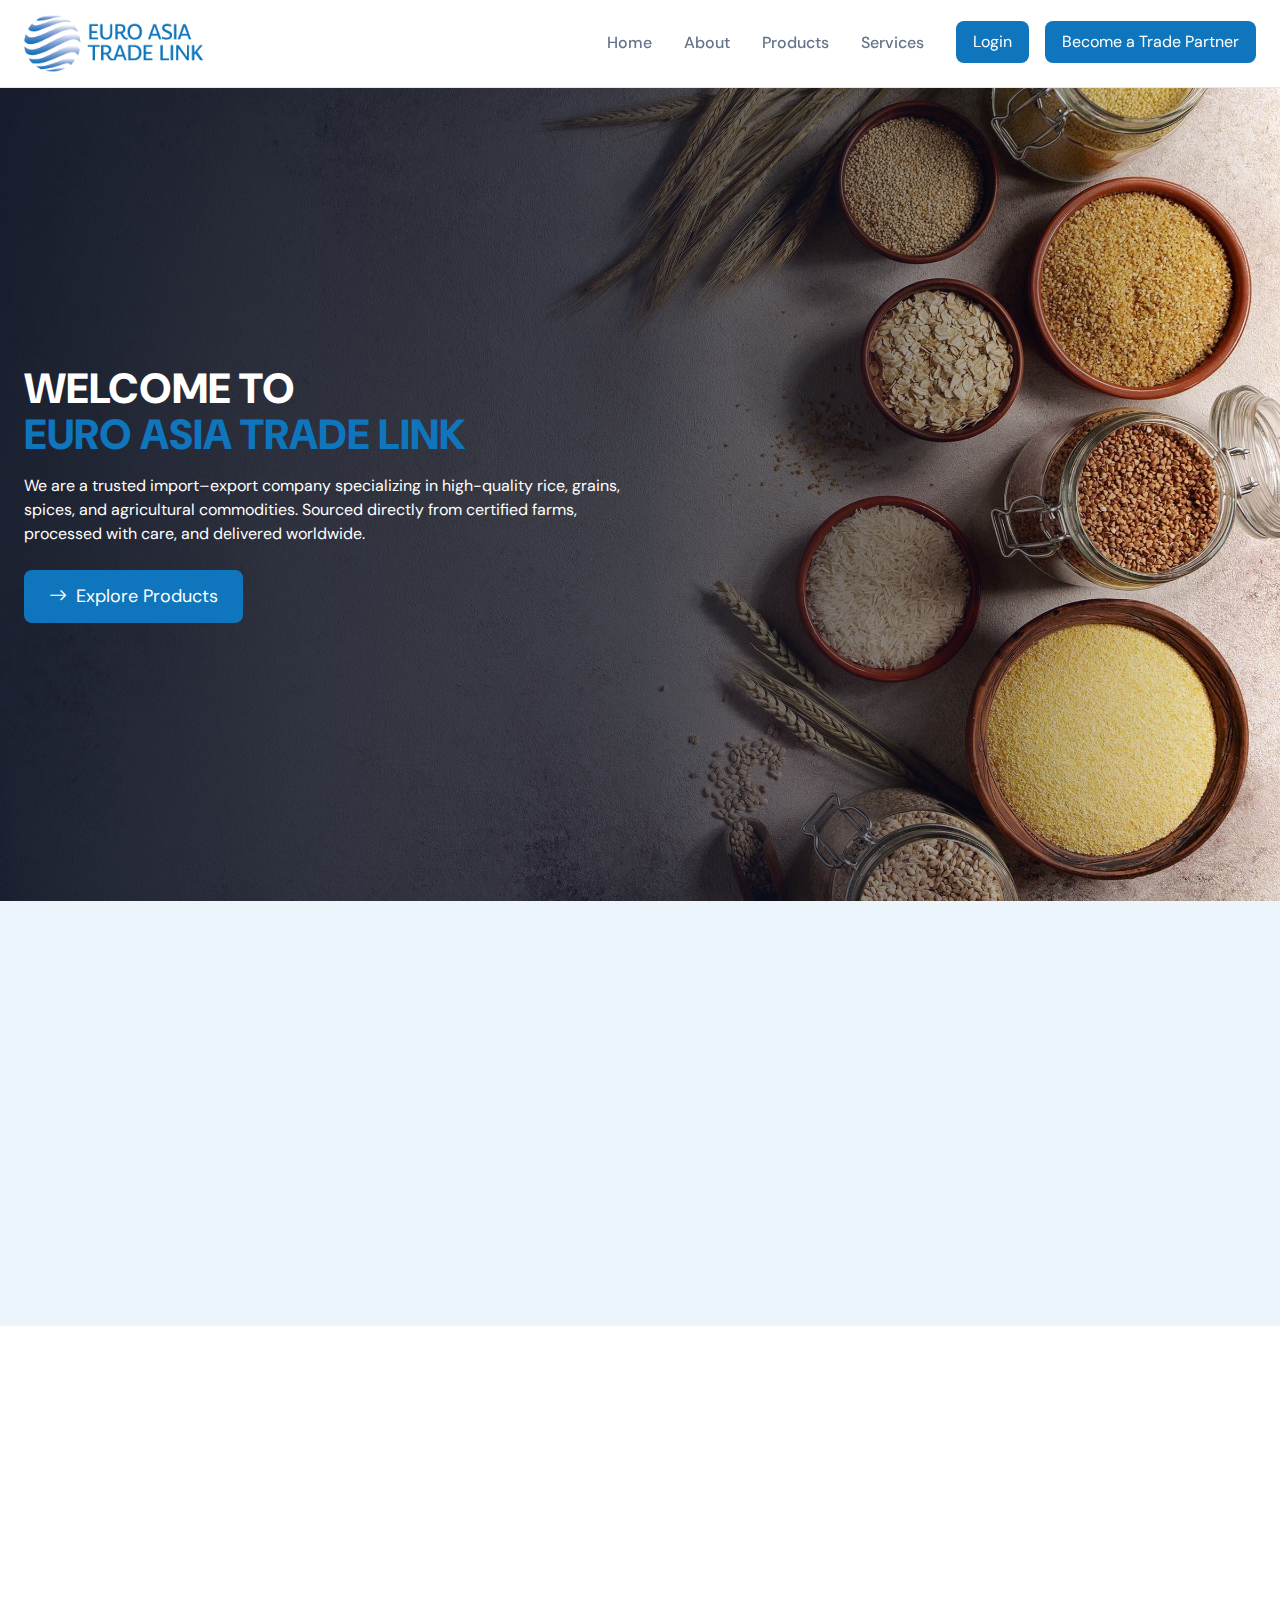
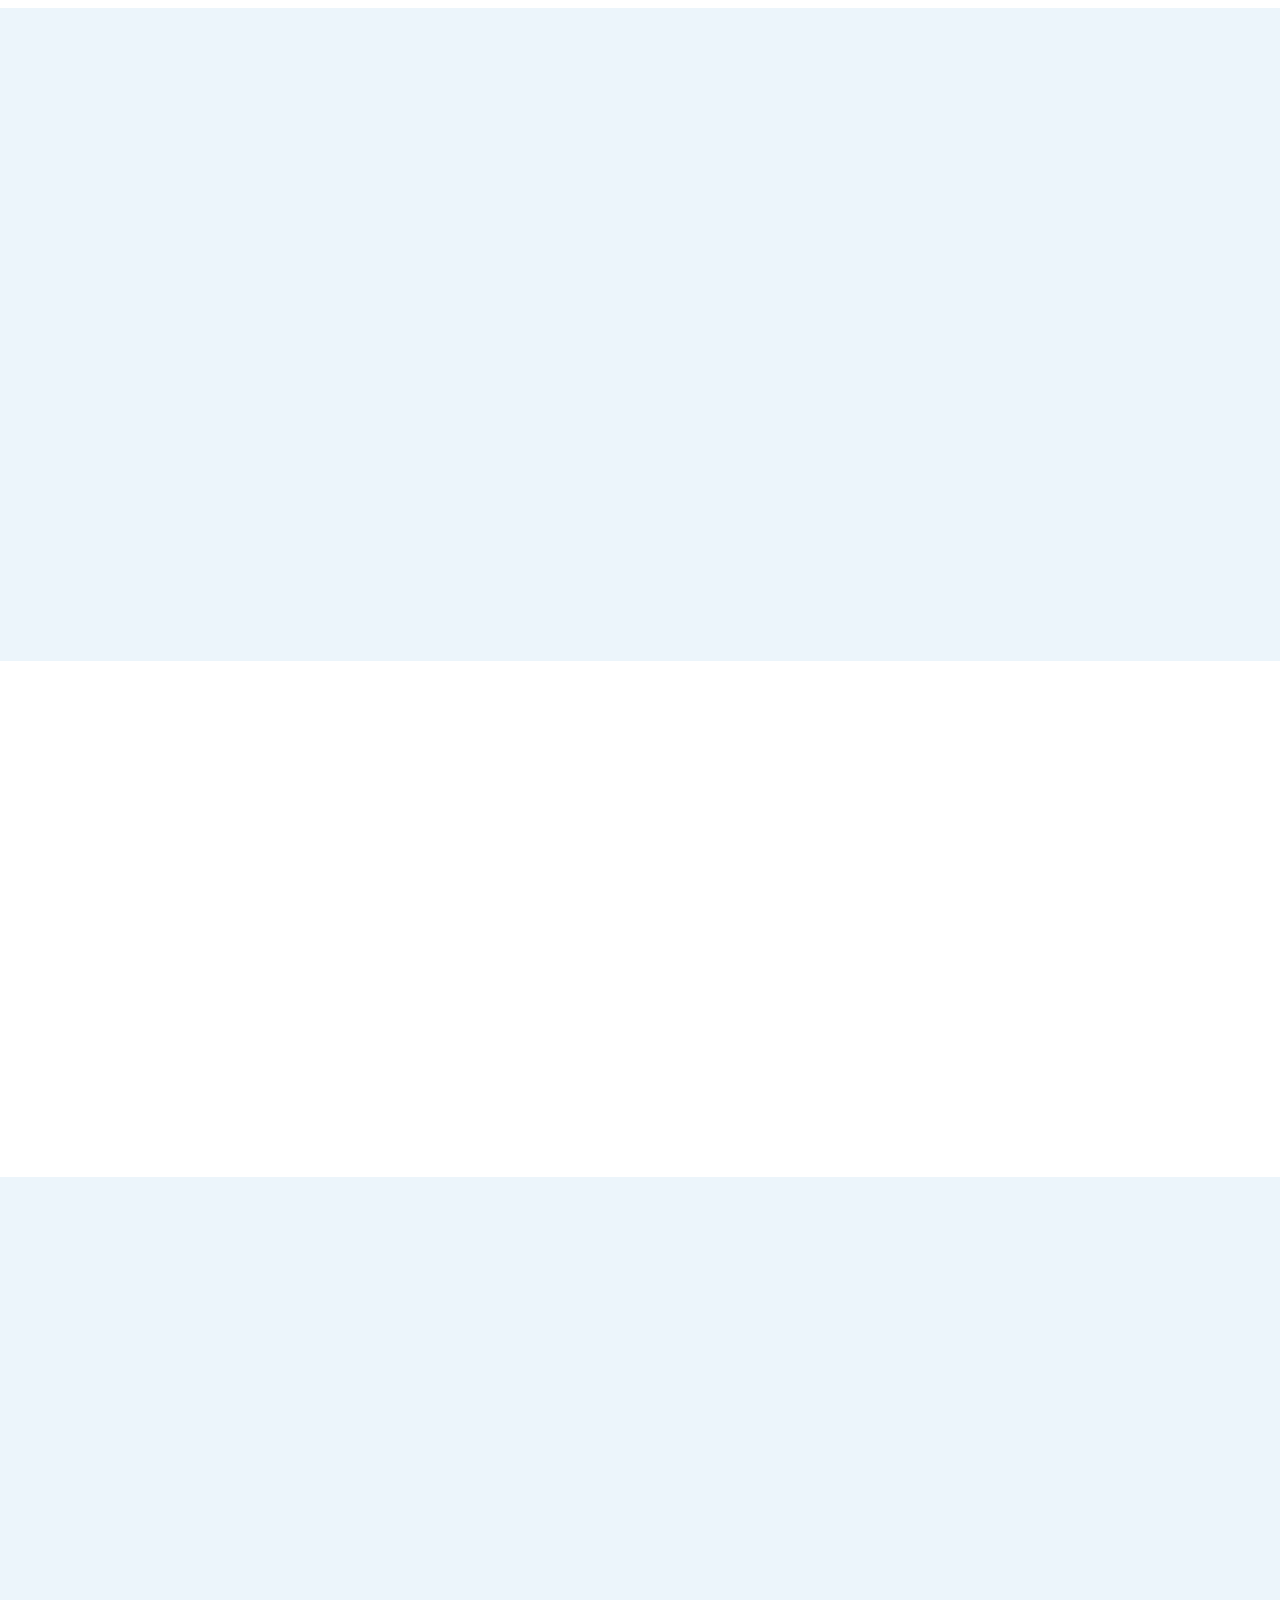
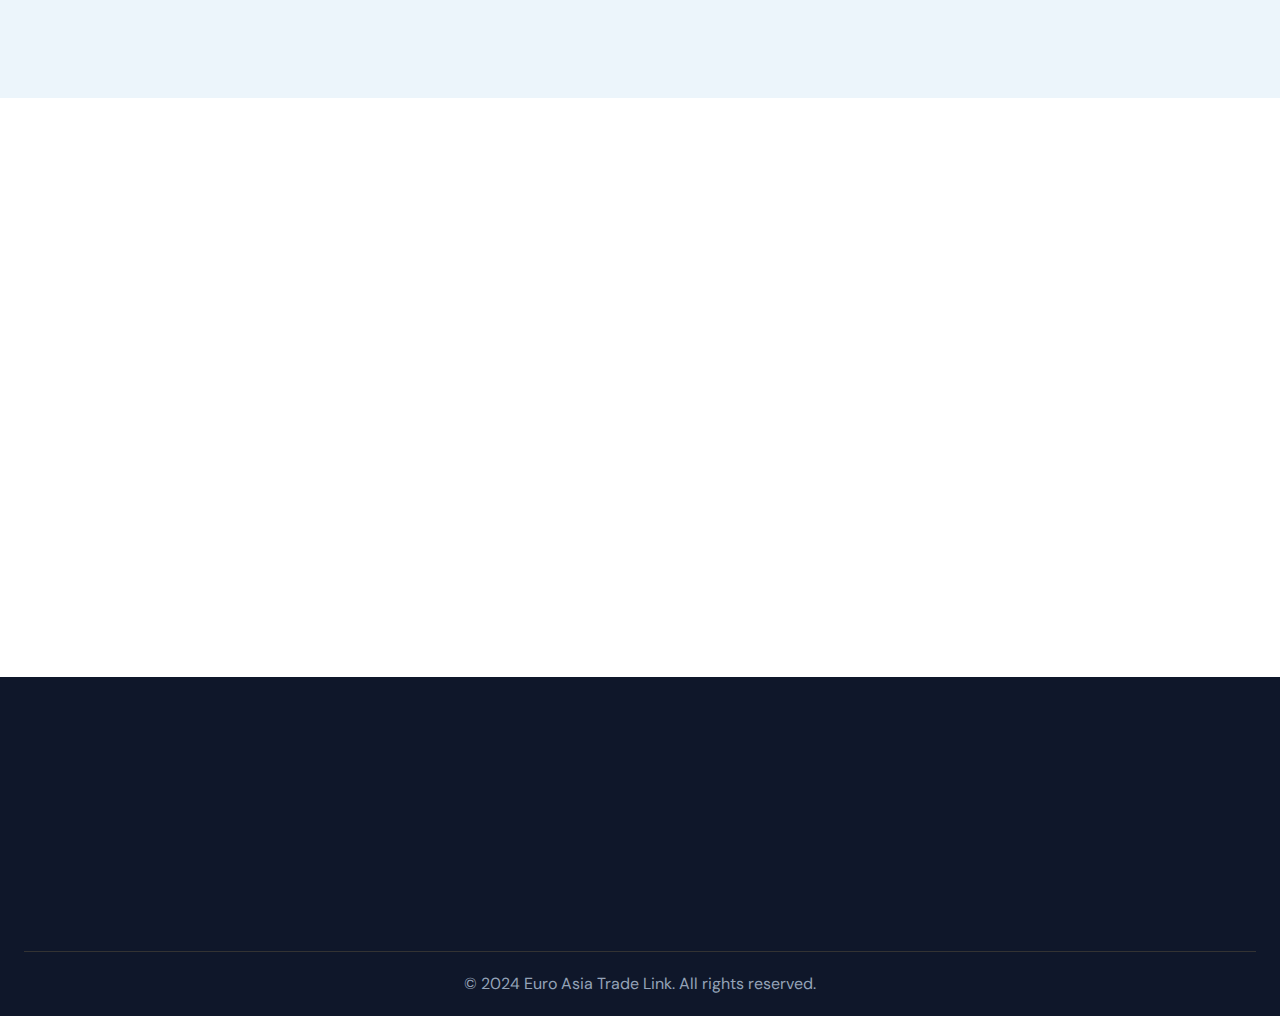
<file: index.html>
<!doctype html>
<html lang="en">

<head>
    <meta charset="utf-8">
    <meta name="viewport" content="width=device-width, initial-scale=1">
    <title>euro-asia-trade</title>
    <link rel="icon" type="image/png" sizes="32x32" href="assets/images/favicon.png">
    <link rel="preconnect" href="https://fonts.googleapis.com">
    <link rel="preconnect" href="https://fonts.gstatic.com" crossorigin>
    <link
        href="https://fonts.googleapis.com/css2?family=DM+Sans:ital,opsz,wght@0,9..40,100..1000;1,9..40,100..1000&display=swap"
        rel="stylesheet">
    <link rel="stylesheet" href="https://cdn.jsdelivr.net/npm/bootstrap-icons@1.13.1/font/bootstrap-icons.min.css">
    <link href="assets/css/bootstrap.min.css" rel="stylesheet">
    <link href="assets/css/custom.css" rel="stylesheet">
    <link href="assets/css/aos.css" rel="stylesheet">

</head>

<body>
    <nav class="navbar navbar-expand-lg mainHeader">
        <div class="container">

            <a class="navbar-brand" href="index.html"><img src="assets/images/Euro_asia_logo.png" alt="site-logo"
                    width="180"></a>

            <!-- Toggle button (works as offcanvas on mobile) -->
            <button class="navbar-toggler border-0" type="button" data-bs-toggle="offcanvas"
                data-bs-target="#offcanvasNavbar" aria-controls="offcanvasNavbar">
                <i class="bi bi-list fs-2"></i>
            </button>

            <!-- Navbar + Offcanvas (SINGLE CODE) -->
            <div class="offcanvas offcanvas-start navbar-collapse" tabindex="-1" id="offcanvasNavbar"
                aria-labelledby="offcanvasNavbarLabel">

                <!-- Offcanvas header (mobile only) -->
                <div class="offcanvas-header w-100 d-lg-none">
                    <h5 class="offcanvas-title" id="offcanvasNavbarLabel"></h5>
                    <button type="button" class="btn-close" data-bs-dismiss="offcanvas"></button>
                </div>

                <!-- Menu items -->
                <div class="offcanvas-body w-100 p-0 justify-content-end">
                    <ul class="navbar-nav">
                        <li class="nav-item"><a class="nav-link" href="index.html">Home</a></li>
                        <li class="nav-item"><a class="nav-link" href="#about">About</a></li>
                        <li class="nav-item"><a class="nav-link" href="#products">Products</a></li>
                        <li class="nav-item"><a class="nav-link" href="#services">Services</a></li>
                        <li class="nav-item ms-3 mt-2 mt-lg-0">
                            <a href="login.html" class="btn btnPrimary">Login</a>
                        </li>
                        <li class="nav-item ms-3 mt-2 mt-lg-0">
                            <a href="register.html" class="btn btnPrimary">Become a Trade Partner</a>
                        </li>
                    </ul>
                </div>
            </div>
        </div>
    </nav>

    <section class="homeBanner d-flex align-items-center" id="home">
        <div class="container position-relative z-2">
            <div class="row">
                <div class="col-md-6" data-aos="fade-up" data-aos-delay="100">
                    <h1 class="text-white sectionTitle mb-3 text-uppercase">Welcome to <br><span
                            class="primaryTextColor">Euro Asia
                            Trade Link</span></h1>
                    <p class="subTitle text-white">We are a trusted import–export company specializing in high-quality
                        rice, grains, spices, and agricultural commodities. Sourced directly from certified farms,
                        processed with care, and delivered worldwide.</p>
                    <div class="mt-4">
                        <a href="register.html" class="btn btnPrimary"><i class="bi bi-arrow-right me-1"></i> Explore
                            Products</a>
                    </div>
                </div>
            </div>
        </div>
    </section>

    <section class="sectionPadding bgLight" id="register">
        <div class="container">
            <div class="mb-4" data-aos="fade-up" data-aos-delay="100">
                <h2 class="sectionTitle mb-2">Become a Trade Partner</h2>
                <p class="subTitle maxWidthHalf">Build trusted partnerships and unlock new trade opportunities with us.</p>
            </div>
            <div class="row g-3">
                <div class="col-md-6" data-aos="fade-up" data-aos-delay="100">
                    <div class="mainCard bg-white">
                        <h4 class="cardTitle">Partner With Us</h4>
                        <p class="cardText mt-2">
                            Register as a trade partner to access bulk orders, premium products,
                            competitive pricing, and dedicated export support.
                        </p>
                        <a href="register.html" class="btn btnPrimary mt-3">
                            Register as Trade Partner
                        </a>
                    </div>
                </div>
                <div class="col-md-6" data-aos="fade-up" data-aos-delay="200">
                    <div class="mainCard bg-white">
                        <h4 class="cardTitle">Government Trade Partnership</h4>
                        <p class="cardText mt-2">
                            Connect with official government trade portals for export incentives,
                            policy guidance, and international trade support.
                        </p>
                        <a href="https://www.dgft.gov.in" target="_blank" class="btn btnPrimary mt-3">
                            Visit Government Trade Portal
                        </a>
                    </div>
                </div>
            </div>
        </div>
    </section>

    <section class="sectionPadding statsSection" id="about">
        <div class="container">
            <div class="row g-3">
                <div class="col-md-3 col-sm-6" data-aos="fade-up" data-aos-delay="100">
                    <div class="border-end text-center py-3">
                        <div class="mb-2"><i class="bi bi-bookmark-star fs-2 primaryTextColor"></i></div>
                        <h2 class="cardTitle mb-1">8+</h2>
                        <p class="cardText fw-medium text-uppercase">Years of Experience</p>
                    </div>
                </div>
                <div class="col-md-3 col-sm-6" data-aos="fade-up" data-aos-delay="200">
                    <div class="border-end text-center py-3">
                        <div class="mb-2"><i class="bi bi-box fs-2 primaryTextColor"></i></div>
                        <h2 class="cardTitle mb-1">80+</h2>
                        <p class="cardText fw-medium text-uppercase">Products</p>
                    </div>
                </div>
                <div class="col-md-3 col-sm-6" data-aos="fade-up" data-aos-delay="300">
                    <div class="border-end text-center py-3">
                        <div class="mb-2"><i class="bi bi-globe fs-2 primaryTextColor"></i></div>
                        <h2 class="cardTitle mb-1">Global</h2>
                        <p class="cardText fw-medium text-uppercase">Export Quality</p>
                    </div>
                </div>
                <div class="col-md-3 col-sm-6">
                    <div class="text-center py-3" data-aos="fade-up" data-aos-delay="400">
                        <div class="mb-2"><i class="bi bi-people fs-2 primaryTextColor"></i></div>
                        <h2 class="cardTitle mb-1">1000+</h2>
                        <p class="cardText fw-medium text-uppercase">Happy Clients</p>
                    </div>
                </div>
            </div>
        </div>
    </section>

    <section class="sectionPadding bgLight" id="products">
        <div class="container">
            <div class="mb-4" data-aos="fade-up" data-aos-delay="100">
                <h2 class="sectionTitle mb-2">Our Products</h2>
                <p class="subTitle maxWidthHalf">Sourced directly from the finest farms across India, processed with
                    care, and
                    delivered to your doorstep.</p>
            </div>
            <div class="row g-3">
                <div class="col-md-3 col-sm-6" data-aos="fade-up" data-aos-delay="100">
                    <div class="productCard position-relative">
                        <div class="productCardImg">
                            <img src="assets/images/product01.jpg" class="card-img-top" alt="product-image">
                        </div>
                        <div class="productCardBody">
                            <h5 class="productCardTitle text-white mb-1">Rice & Grains</h5>
                            <p class="productCardText">Basmati, Non-Basmati, and Wheat varieties of premium
                                grade.</p>
                            <a href="product-detail.html" class="primaryTextColor">View More <i
                                    class="bi bi-arrow-right"></i></a>
                        </div>
                    </div>
                </div>
                <div class="col-md-3 col-sm-6" data-aos="fade-up" data-aos-delay="200">
                    <div class="productCard position-relative">
                        <div class="productCardImg">
                            <img src="assets/images/product02.jpg" class="card-img-top" alt="product-image">
                        </div>
                        <div class="productCardBody">
                            <h5 class="productCardTitle text-white mb-1">Wheat</h5>
                            <p class="productCardText">We export a wide range of premium rice and grain varieties
                                sourced from the finest farms across India.</p>
                            <a href="product-detail.html" class="primaryTextColor">View More <i
                                    class="bi bi-arrow-right"></i></a>
                        </div>
                    </div>
                </div>
                <div class="col-md-3 col-sm-6" data-aos="fade-up" data-aos-delay="300">
                    <div class="productCard position-relative">
                        <div class="productCardImg">
                            <img src="assets/images/product03.jpg" class="card-img-top" alt="product-image">
                        </div>
                        <div class="productCardBody">
                            <h5 class="productCardTitle text-white mb-1">Spices & Masala</h5>
                            <p class="productCardText">Our spices are carefully selected, hygienically processed, and
                                packed to preserve aroma, flavor, and freshness.</p>
                            <a href="product-detail.html" class="primaryTextColor">View More <i
                                    class="bi bi-arrow-right"></i></a>
                        </div>
                    </div>
                </div>
                <div class="col-md-3 col-sm-6" data-aos="fade-up" data-aos-delay="400">
                    <div class="productCard position-relative">
                        <div class="productCardImg">
                            <img src="assets/images/product05.jpg" class="card-img-top" alt="product-image">
                        </div>
                        <div class="productCardBody">
                            <h5 class="productCardTitle text-white mb-1">Oil Seeds & Agro Products</h5>
                            <p class="productCardText">We supply high-quality oil seeds and agricultural raw materials
                                suitable for food and industrial use.</p>
                            <a href="product-detail.html" class="primaryTextColor">View More <i
                                    class="bi bi-arrow-right"></i></a>
                        </div>
                    </div>
                </div>
            </div>
        </div>
    </section>

    <section class="sectionPadding">
        <div class="container">
            <div class="row align-items-center">
                <div class="col-lg-6 text-center" data-aos="fade-up" data-aos-delay="100">
                    <img src="assets/images/container.avif" alt="about-us-image" class="img-fluid rounded">
                </div>
                <div class="col-lg-6 mt-4 mt-lg-0" data-aos="fade-up" data-aos-delay="200">
                    <h6 class="smallTitle mb-3">Who We Are</h6>
                    <h2 class="sectionTitle mb-2">Leading the Way in Agricultural Exports</h2>
                    <p class="subTitle">Euro Asia Trade Link is a trusted agricultural export company committed to
                        delivering premium-quality products from Indian farms to global markets. With over 8+ years of
                        industry experience, we specialize in exporting rice, grains, spices, pulses, and allied
                        agricultural commodities that meet international quality standards.</p>
                    <p class="subTitle mt-2">Our strong sourcing network, modern processing methods, and efficient
                        logistics ensure consistent quality, competitive pricing, and timely delivery across worldwide
                        destinations.</p>
                    <ul class="customList mt-3 listColumns">
                        <li>Timely Delivery</li>
                        <li>Competitive Pricing</li>
                        <li>Transparent Business</li>
                        <li>Bulk Order Capability</li>
                    </ul>
                </div>
            </div>
        </div>
    </section>

    <section class="sectionPadding bgLight" id="services">
        <div class="container">
            <div class="mb-4" data-aos="fade-up" data-aos-delay="100">
                <h6 class="smallTitle mb-3">Why Choose Us</h6>
                <h2 class="sectionTitle mb-2">The Euro Asia Trade Advantage</h2>
                <p class="subTitle maxWidthHalf">We are committed to delivering premium agricultural products through
                    reliable sourcing, strict quality control, and seamless global logistics.</p>
            </div>
            <div class="row g-3">
                <div class="col-md-4 col-sm-6" data-aos="fade-up" data-aos-delay="100">
                    <div class="mainCard bg-white">
                        <span class="mb-3"><i class="bi bi-patch-check"></i></span>
                        <h3 class="cardTitle mb-2">Certified Quality</h3>
                        <p class="cardText">All products meet international export standards and undergo strict quality
                            checks to ensure purity, safety, and consistency.</p>
                    </div>
                </div>
                <div class="col-md-4 col-sm-6" data-aos="fade-up" data-aos-delay="200">
                    <div class="mainCard bg-white">
                        <span class="mb-3"><i class="bi bi-truck"></i></span>
                        <h3 class="cardTitle mb-2">Competitive Pricing</h3>
                        <p class="cardText">Efficient supply chain and logistics network enabling timely and hassle-free
                            delivery worldwide.</p>
                    </div>
                </div>
                <div class="col-md-4 col-sm-6" data-aos="fade-up" data-aos-delay="300">
                    <div class="mainCard bg-white">
                        <span class="mb-3"><i class="bi bi-gem"></i></span>
                        <h3 class="cardTitle mb-2">Integrity & Value</h3>
                        <p class="cardText">Best market pricing without compromising quality, ensuring value-driven
                            exports.</p>
                    </div>
                </div>
            </div>
        </div>
    </section>

    <section class="sectionPadding exportProducts">
        <div class="container">
            <div class="mb-4" data-aos="fade-up" data-aos-delay="100">
                <h2 class="sectionTitle mb-2">Top Export Picks</h2>
                <p class="subTitle maxWidthHalf">Sourced directly from the finest farms across India, processed with care, and delivered to your doorstep.</p>
            </div>
            <div class="row g-3">
                <div class="col-md-3 col-sm-6" data-aos="fade-up" data-aos-delay="100">
                    <div class="productCard position-relative">
                        <div class="productCardImg">
                            <img src="assets/images/product01.jpg" class="card-img-top" alt="product-image">
                        </div>
                        <div class="productCardBody position-relative px-0">
                            <h5 class="productCardTitle mb-1">Premium Basmati Rice</h5>
                            <p class="productCardText">Long-grain aromatic basmati rice sourced from certified Indian
                                farms, known for its rich aroma, fluffy texture, and superior taste. Ideal for
                                international markets and bulk exports.</p>
                        </div>
                    </div>
                </div>
                <div class="col-md-3 col-sm-6" data-aos="fade-up" data-aos-delay="200">
                    <div class="productCard position-relative">
                        <div class="productCardImg">
                            <img src="assets/images/product02.jpg" class="card-img-top" alt="product-image">
                        </div>
                        <div class="productCardBody position-relative px-0">
                            <h5 class="productCardTitle mb-1">Wheat & Grains</h5>
                            <p class="productCardText">High-quality wheat and grains processed under strict quality
                                standards to ensure freshness, nutrition, and consistency. Suitable for food industries
                                and global distribution.</p>
                        </div>
                    </div>
                </div>
                <div class="col-md-3 col-sm-6" data-aos="fade-up" data-aos-delay="300">
                    <div class="productCard position-relative">
                        <div class="productCardImg">
                            <img src="assets/images/product03.jpg" class="card-img-top" alt="product-image">
                        </div>
                        <div class="productCardBody position-relative px-0">
                            <h5 class="productCardTitle mb-1">Turmeric & Red Chilli Powder</h5>
                            <p class="productCardText">Pure, vibrant turmeric and red chilli powder with strong aroma
                                and natural color. Hygienically processed to retain flavor, making them ideal for
                                culinary and industrial use.</p>
                        </div>
                    </div>
                </div>
                <div class="col-md-3 col-sm-6" data-aos="fade-up" data-aos-delay="400">
                    <div class="productCard position-relative">
                        <div class="productCardImg">
                            <img src="assets/images/product04.jpg" class="card-img-top" alt="product-image">
                        </div>
                        <div class="productCardBody position-relative px-0">
                            <h5 class="productCardTitle mb-1">Mixed Masala Spices</h5>
                            <p class="productCardText">Carefully blended masala spices prepared from premium whole
                                spices, offering authentic taste and balanced flavor for diverse cuisines worldwide.</p>
                        </div>
                    </div>
                </div>
            </div>
        </div>
    </section>

    <div class="siteFooter">
        <div class="container">
            <div class="row">
                <div class="col-md-4 col-sm-12" data-aos="fade-down" data-aos-delay="100">
                    <img class="siteLogo" src="assets/images/Euro_asia_logo.png" alt="site-logo" width="180">
                    <p class="footerText mt-3 pe-5">A leading agricultural export house committed to delivering
                        premium quality grains and pulses to the world.</p>
                </div>
                <div class="col-md-8 col-sm-12 mt-4 mt-md-0">
                    <div class="row">
                        <div class="col-sm-4" data-aos="fade-down" data-aos-delay="100">
                            <h5 class="footerTitle mb-3 mt-2 mt-sm-0">Quick Links</h5>
                            <ul class="footerLinks list-unstyled">
                                <li><a href="index.html">Home</a></li>
                                <li><a href="#about">About Us</a></li>
                                <li><a href="#products">Products</a></li>
                                <li><a href="#services">Services</a></li>
                            </ul>
                        </div>
                        <div class="col-sm-4" data-aos="fade-down" data-aos-delay="100">
                            <h5 class="footerTitle mb-3 mt-3 mt-sm-0">Products</h5>
                            <ul class="footerLinks list-unstyled">
                                <li><a href="#">Rice & Grains</a></li>
                                <li><a href="#">Pulses</a></li>
                                <li><a href="#">Spices</a></li>
                                <li><a href="#">Oil Seeds</a></li>
                            </ul>
                        </div>
                        <div class="col-sm-4" data-aos="fade-down" data-aos-delay="100">
                            <h5 class="footerTitle mb-3 mt-3 mt-sm-0">Social Links</h5>
                            <ul class="footerLinks list-unstyled">
                                <li><a href="#"><i class="bi bi-facebook me-2"></i> Facebook</a></li>
                                <li><a href="#"><i class="bi bi-twitter-x me-2"></i> Twitter</a></li>
                                <li><a href="#"><i class="bi bi-instagram me-2"></i> Instagram</a></li>
                            </ul>
                        </div>
                    </div>
                </div>
            </div>
            <div class="text-center mt-4 mt-lg-5 copyrightText">
                <p class="footerText mb-0">&copy; 2024 Euro Asia Trade Link. All rights reserved.</p>
            </div>
        </div>
    </div>

    <script src="assets/js/jquery-3.7.1.min.js"></script>
    <script src="assets/js/bootstrap.bundle.min.js"></script>
    <script src="assets/js/aos.js"></script>
    <script src="assets/js/custom.js"></script>
</body>

</html>
</file>
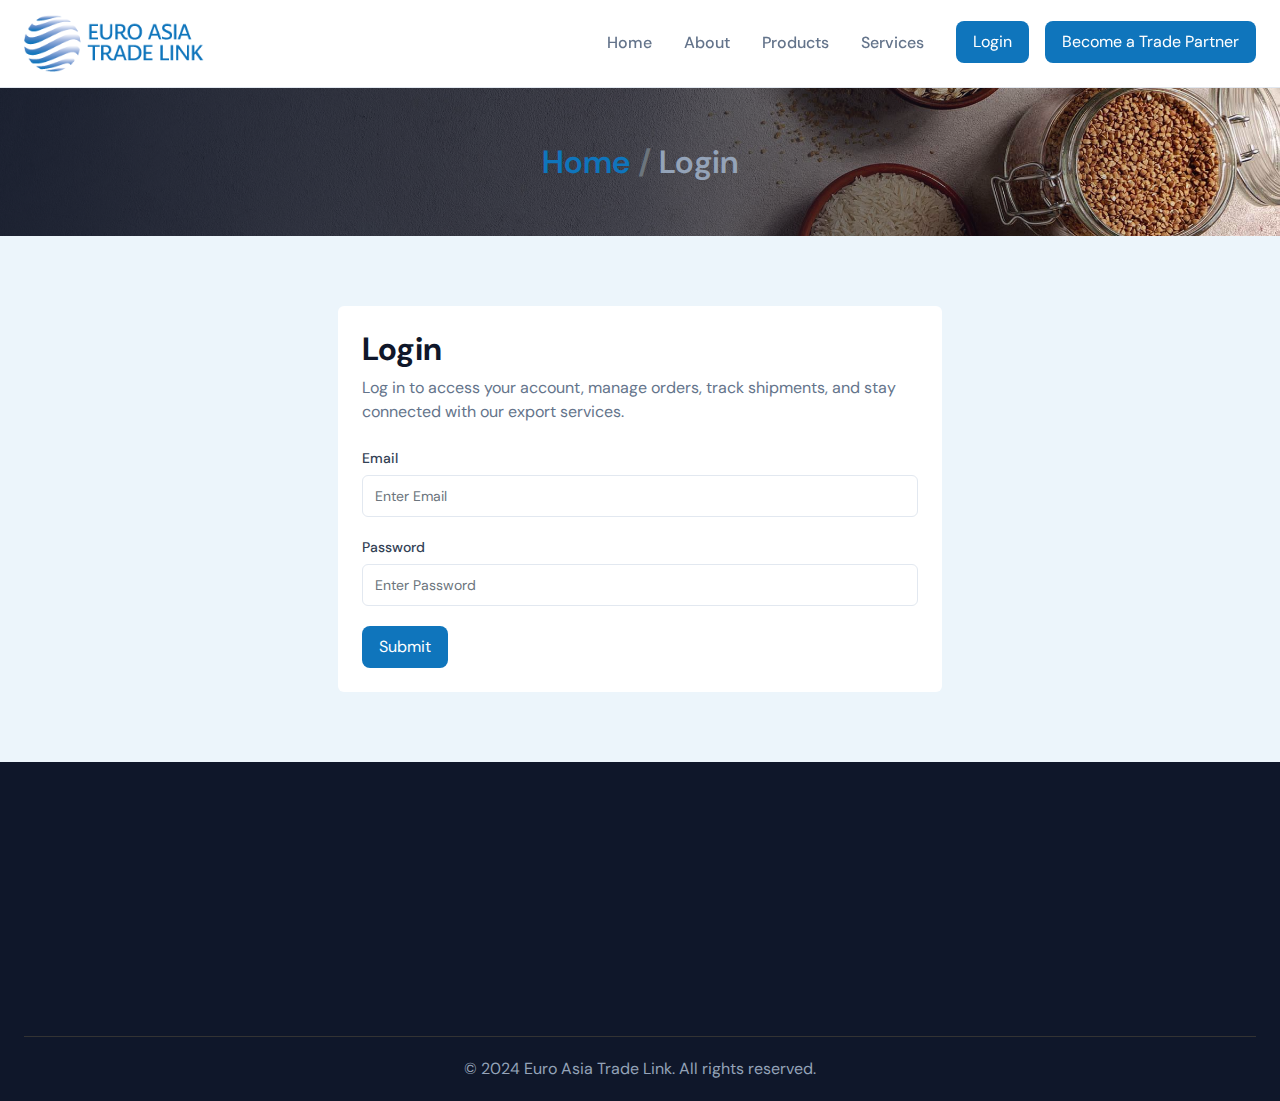
<file: login.html>
<!doctype html>
<html lang="en">

<head>
    <meta charset="utf-8">
    <meta name="viewport" content="width=device-width, initial-scale=1">
    <title>euro-asia-trade</title>
    <link rel="icon" type="image/png" sizes="32x32" href="assets/images/favicon.png">
    <link rel="preconnect" href="https://fonts.googleapis.com">
    <link rel="preconnect" href="https://fonts.gstatic.com" crossorigin>
    <link
        href="https://fonts.googleapis.com/css2?family=DM+Sans:ital,opsz,wght@0,9..40,100..1000;1,9..40,100..1000&display=swap"
        rel="stylesheet">
    <link rel="stylesheet" href="https://cdn.jsdelivr.net/npm/bootstrap-icons@1.13.1/font/bootstrap-icons.min.css">
    <link href="assets/css/bootstrap.min.css" rel="stylesheet">
    <link href="assets/css/custom.css" rel="stylesheet">
    <link href="assets/css/aos.css" rel="stylesheet">

</head>

<body>
    <nav class="navbar navbar-expand-lg mainHeader">
        <div class="container">

            <a class="navbar-brand" href="index.html"><img src="assets/images/Euro_asia_logo.png" alt="site-logo"
                    width="180"></a>

            <!-- Toggle button (works as offcanvas on mobile) -->
            <button class="navbar-toggler border-0" type="button" data-bs-toggle="offcanvas"
                data-bs-target="#offcanvasNavbar" aria-controls="offcanvasNavbar">
                <i class="bi bi-list fs-2"></i>
            </button>

            <!-- Navbar + Offcanvas (SINGLE CODE) -->
            <div class="offcanvas offcanvas-start navbar-collapse" tabindex="-1" id="offcanvasNavbar"
                aria-labelledby="offcanvasNavbarLabel">

                <!-- Offcanvas header (mobile only) -->
                <div class="offcanvas-header w-100 d-lg-none">
                    <h5 class="offcanvas-title" id="offcanvasNavbarLabel"></h5>
                    <button type="button" class="btn-close" data-bs-dismiss="offcanvas"></button>
                </div>

                <!-- Menu items -->
                <div class="offcanvas-body w-100 p-0 justify-content-end">
                    <ul class="navbar-nav">
                        <li class="nav-item"><a class="nav-link" href="index.html">Home</a></li>
                        <li class="nav-item"><a class="nav-link" href="index.html#about">About</a></li>
                        <li class="nav-item"><a class="nav-link" href="index.html#products">Products</a></li>
                        <li class="nav-item"><a class="nav-link" href="index.html#services">Services</a></li>
                        <li class="nav-item ms-3 mt-2 mt-lg-0">
                            <a href="login.html" class="btn btnPrimary">Login</a>
                        </li>
                        <li class="nav-item ms-3 mt-2 mt-lg-0">
                            <a href="register.html" class="btn btnPrimary">Become a Trade Partner</a>
                        </li>
                    </ul>
                </div>

            </div>
        </div>
    </nav>

    <section class="homeBanner breadcrumbSection d-flex align-items-center">
        <div class="container position-relative z-2">
            <nav aria-label="breadcrumb" data-aos="fade-up" data-aos-delay="100">
                <ol class="breadcrumb mb-0 justify-content-center">
                    <li class="breadcrumb-item"><a href="index.html">Home</a></li>
                    <li class="breadcrumb-item active" aria-current="page">Login</li>
                </ol>
            </nav>
        </div>
    </section>

    <section class="sectionPadding bgLight">
        <div class="container">
            <div class="row">
                <div class="col-lg-6 offset-lg-3 mt-4 mt-lg-0" data-aos="fade-up" data-aos-delay="200">
                     <div class="p-4 rounded bg-white">
                        <h2 class="sectionTitle mb-2">Login</h2>
                        <p class="subTitle mb-4">Log in to access your account, manage orders, track shipments, and stay connected with our export services.</p>
                        <form>
                            <div class="row">
                                <div class="col-sm-12">
                                    <div class="formGroup">
                                        <label>Email</label>
                                        <input type="text" class="form-control" placeholder="Enter Email">
                                    </div>
                                </div>
                                <div class="col-sm-12">
                                    <div class="formGroup">
                                        <label>Password</label>
                                        <input type="text" class="form-control" placeholder="Enter Password">
                                    </div>
                                </div>
                                <div class="col-sm-12">
                                    <button type="submit" class="btn btnPrimary">Submit</button>
                                </div>
                            </div>
                        </form>
                    </div>
                </div>
            </div>
        </div>
    </section>

    <div class="siteFooter">
        <div class="container">
            <div class="row">
                <div class="col-md-4 col-sm-12" data-aos="fade-down" data-aos-delay="100">
                    <img class="siteLogo" src="assets/images/Euro_asia_logo.png" alt="site-logo" width="180">
                    <p class="footerText mt-3 pe-5">A leading agricultural export house committed to delivering
                        premium quality grains and pulses to the world.</p>
                </div>
                <div class="col-md-8 col-sm-12 mt-4 mt-md-0">
                    <div class="row">
                        <div class="col-sm-4" data-aos="fade-down" data-aos-delay="100">
                            <h5 class="footerTitle mb-3 mt-2 mt-sm-0">Quick Links</h5>
                            <ul class="footerLinks list-unstyled">
                                <li><a href="index.html">Home</a></li>
                                <li><a href="index.html#about">About Us</a></li>
                                <li><a href="index.html#products">Products</a></li>
                                <li><a href="index.html#services">Services</a></li>
                            </ul>
                        </div>
                        <div class="col-sm-4" data-aos="fade-down" data-aos-delay="100">
                            <h5 class="footerTitle mb-3 mt-3 mt-sm-0">Products</h5>
                            <ul class="footerLinks list-unstyled">
                                <li><a href="#">Rice & Grains</a></li>
                                <li><a href="#">Pulses</a></li>
                                <li><a href="#">Spices</a></li>
                                <li><a href="#">Oil Seeds</a></li>
                            </ul>
                        </div>
                        <div class="col-sm-4" data-aos="fade-down" data-aos-delay="100">
                            <h5 class="footerTitle mb-3 mt-3 mt-sm-0">Social Links</h5>
                            <ul class="footerLinks list-unstyled">
                                <li><a href="#"><i class="bi bi-facebook me-2"></i> Facebook</a></li>
                                <li><a href="#"><i class="bi bi-twitter-x me-2"></i> Twitter</a></li>
                                <li><a href="#"><i class="bi bi-instagram me-2"></i> Instagram</a></li>
                            </ul>
                        </div>
                    </div>
                </div>
            </div>
            <div class="text-center mt-4 mt-lg-5 copyrightText">
                <p class="footerText mb-0">&copy; 2024 Euro Asia Trade Link. All rights reserved.</p>
            </div>
        </div>
    </div>

    <script src="assets/js/jquery-3.7.1.min.js"></script>
    <script src="assets/js/bootstrap.bundle.min.js"></script>
    <script src="assets/js/aos.js"></script>
    <script src="assets/js/custom.js"></script>
</body>

</html>
</file>
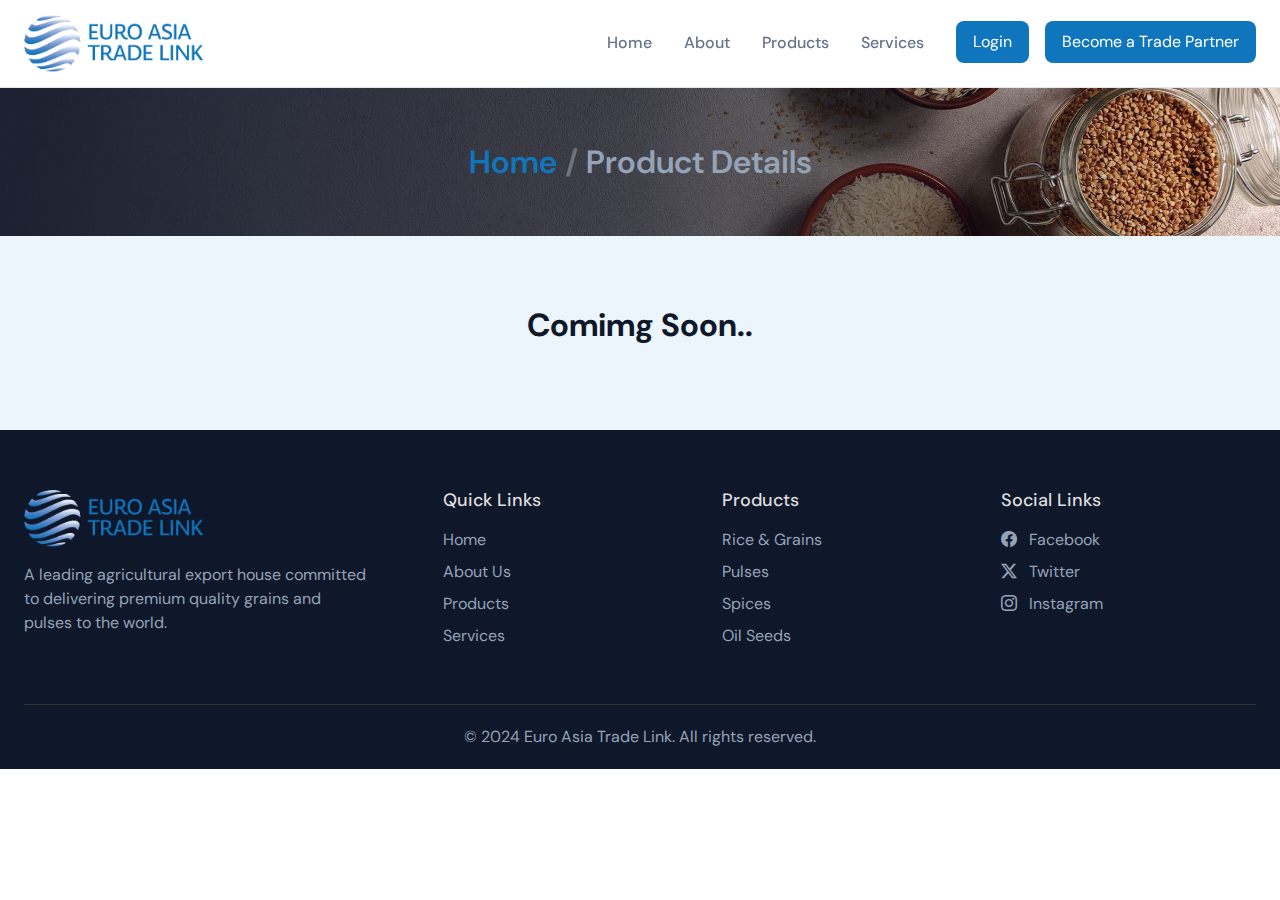
<file: product-detail.html>
<!doctype html>
<html lang="en">

<head>
    <meta charset="utf-8">
    <meta name="viewport" content="width=device-width, initial-scale=1">
    <title>euro-asia-trade</title>
    <link rel="icon" type="image/png" sizes="32x32" href="assets/images/favicon.png">
    <link rel="preconnect" href="https://fonts.googleapis.com">
    <link rel="preconnect" href="https://fonts.gstatic.com" crossorigin>
    <link
        href="https://fonts.googleapis.com/css2?family=DM+Sans:ital,opsz,wght@0,9..40,100..1000;1,9..40,100..1000&display=swap"
        rel="stylesheet">
    <link rel="stylesheet" href="https://cdn.jsdelivr.net/npm/bootstrap-icons@1.13.1/font/bootstrap-icons.min.css">
    <link href="assets/css/bootstrap.min.css" rel="stylesheet">
    <link href="assets/css/custom.css" rel="stylesheet">
    <link href="assets/css/aos.css" rel="stylesheet">
    
</head>

<body>
    <nav class="navbar navbar-expand-lg mainHeader">
        <div class="container">

            <a class="navbar-brand" href="index.html"><img src="assets/images/Euro_asia_logo.png" alt="site-logo"
                    width="180"></a>

            <!-- Toggle button (works as offcanvas on mobile) -->
            <button class="navbar-toggler border-0" type="button" data-bs-toggle="offcanvas"
                data-bs-target="#offcanvasNavbar" aria-controls="offcanvasNavbar">
                <i class="bi bi-list fs-2"></i>
            </button>

            <!-- Navbar + Offcanvas (SINGLE CODE) -->
            <div class="offcanvas offcanvas-start navbar-collapse" tabindex="-1" id="offcanvasNavbar"
                aria-labelledby="offcanvasNavbarLabel">

                <!-- Offcanvas header (mobile only) -->
                <div class="offcanvas-header w-100 d-lg-none">
                    <h5 class="offcanvas-title" id="offcanvasNavbarLabel"></h5>
                    <button type="button" class="btn-close" data-bs-dismiss="offcanvas"></button>
                </div>

                <!-- Menu items -->
                <div class="offcanvas-body w-100 p-0 justify-content-end">
                    <ul class="navbar-nav">
                        <li class="nav-item"><a class="nav-link" href="index.html">Home</a></li>
                        <li class="nav-item"><a class="nav-link" href="index.html#about">About</a></li>
                        <li class="nav-item"><a class="nav-link" href="index.html#products">Products</a></li>
                        <li class="nav-item"><a class="nav-link" href="index.html#services">Services</a></li>
                        <li class="nav-item ms-3 mt-2 mt-lg-0">
                            <a href="login.html" class="btn btnPrimary">Login</a>
                        </li>
                        <li class="nav-item ms-3 mt-2 mt-lg-0">
                            <a href="register.html" class="btn btnPrimary">Become a Trade Partner</a>
                        </li>
                    </ul>
                </div>

            </div>
        </div>
    </nav>

    <section class="homeBanner breadcrumbSection d-flex align-items-center">
        <div class="container position-relative z-2">
            <nav aria-label="breadcrumb" data-aos="fade-up" data-aos-delay="100">
            <ol class="breadcrumb mb-0 justify-content-center">
                <li class="breadcrumb-item"><a href="index.html">Home</a></li>
                <li class="breadcrumb-item active" aria-current="page">Product Details</li>
            </ol>
            </nav>
        </div>
    </section>

    <section class="sectionPadding bgLight">
        <div class="container">
            <div class="row">
                <div class="col-lg-12 text-center" data-aos="fade-up" data-aos-delay="100">
                    <h6 class="sectionTitle mb-3">Comimg Soon..</h6>
                </div>
            </div>
        </div>
    </section>

    <div class="siteFooter">
        <div class="container">
            <div class="row">
                <div class="col-md-4 col-sm-12" data-aos="fade-down" data-aos-delay="100">
                    <img class="siteLogo" src="assets/images/Euro_asia_logo.png" alt="site-logo" width="180">
                    <p class="footerText mt-3 pe-5">A leading agricultural export house committed to delivering
                        premium quality grains and pulses to the world.</p>
                </div>
                <div class="col-md-8 col-sm-12 mt-4 mt-md-0">
                    <div class="row">
                        <div class="col-sm-4" data-aos="fade-down" data-aos-delay="100">
                            <h5 class="footerTitle mb-3 mt-2 mt-sm-0">Quick Links</h5>
                            <ul class="footerLinks list-unstyled">
                                <li><a href="index.html">Home</a></li>
                                <li><a href="index.html#about">About Us</a></li>
                                <li><a href="index.html#products">Products</a></li>
                                <li><a href="index.html#services">Services</a></li>
                            </ul>
                        </div>
                        <div class="col-sm-4" data-aos="fade-down" data-aos-delay="100">
                            <h5 class="footerTitle mb-3 mt-3 mt-sm-0">Products</h5>
                            <ul class="footerLinks list-unstyled">
                                <li><a href="#">Rice & Grains</a></li>
                                <li><a href="#">Pulses</a></li>
                                <li><a href="#">Spices</a></li>
                                <li><a href="#">Oil Seeds</a></li>
                            </ul>
                        </div>
                        <div class="col-sm-4" data-aos="fade-down" data-aos-delay="100">
                            <h5 class="footerTitle mb-3 mt-3 mt-sm-0">Social Links</h5>
                            <ul class="footerLinks list-unstyled">
                                <li><a href="#"><i class="bi bi-facebook me-2"></i> Facebook</a></li>
                                <li><a href="#"><i class="bi bi-twitter-x me-2"></i> Twitter</a></li>
                                <li><a href="#"><i class="bi bi-instagram me-2"></i> Instagram</a></li>
                            </ul>
                        </div>
                    </div>
                </div>
            </div>
            <div class="text-center mt-4 mt-lg-5 copyrightText">
                <p class="footerText mb-0">&copy; 2024 Euro Asia Trade Link. All rights reserved.</p>
            </div>
        </div>
    </div>

    <script src="assets/js/jquery-3.7.1.min.js"></script>
    <script src="assets/js/bootstrap.bundle.min.js"></script>
    <script src="assets/js/aos.js"></script>
    <script src="assets/js/custom.js"></script>
</body>

</html>
</file>
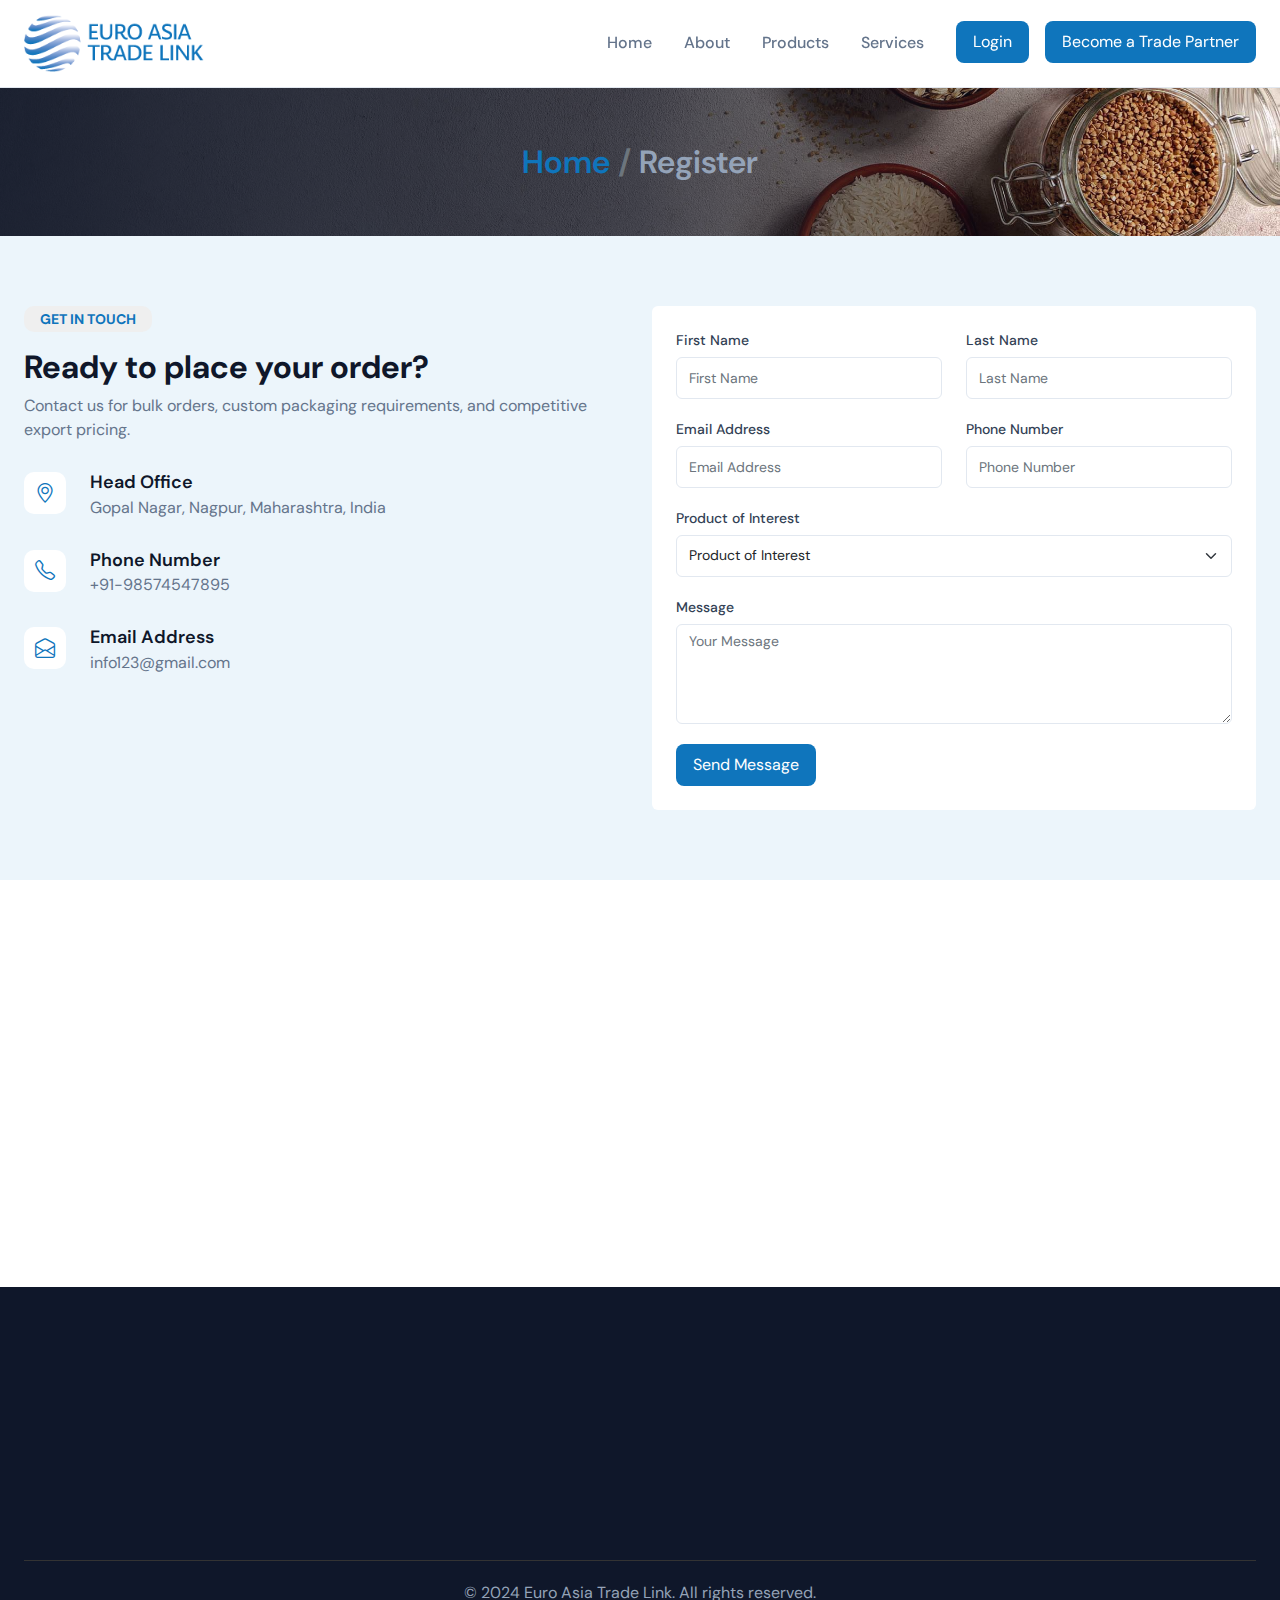
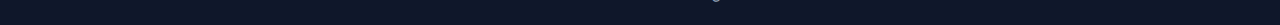
<file: register.html>
<!doctype html>
<html lang="en">

<head>
    <meta charset="utf-8">
    <meta name="viewport" content="width=device-width, initial-scale=1">
    <title>euro-asia-trade</title>
    <link rel="icon" type="image/png" sizes="32x32" href="assets/images/favicon.png">
    <link rel="preconnect" href="https://fonts.googleapis.com">
    <link rel="preconnect" href="https://fonts.gstatic.com" crossorigin>
    <link
        href="https://fonts.googleapis.com/css2?family=DM+Sans:ital,opsz,wght@0,9..40,100..1000;1,9..40,100..1000&display=swap"
        rel="stylesheet">
    <link rel="stylesheet" href="https://cdn.jsdelivr.net/npm/bootstrap-icons@1.13.1/font/bootstrap-icons.min.css">
    <link href="assets/css/bootstrap.min.css" rel="stylesheet">
    <link href="assets/css/custom.css" rel="stylesheet">
    <link href="assets/css/aos.css" rel="stylesheet">

</head>

<body>
    <nav class="navbar navbar-expand-lg mainHeader">
        <div class="container">

            <a class="navbar-brand" href="index.html"><img src="assets/images/Euro_asia_logo.png" alt="site-logo"
                    width="180"></a>

            <!-- Toggle button (works as offcanvas on mobile) -->
            <button class="navbar-toggler border-0" type="button" data-bs-toggle="offcanvas"
                data-bs-target="#offcanvasNavbar" aria-controls="offcanvasNavbar">
                <i class="bi bi-list fs-2"></i>
            </button>

            <!-- Navbar + Offcanvas (SINGLE CODE) -->
            <div class="offcanvas offcanvas-start navbar-collapse" tabindex="-1" id="offcanvasNavbar"
                aria-labelledby="offcanvasNavbarLabel">

                <!-- Offcanvas header (mobile only) -->
                <div class="offcanvas-header w-100 d-lg-none">
                    <h5 class="offcanvas-title" id="offcanvasNavbarLabel"></h5>
                    <button type="button" class="btn-close" data-bs-dismiss="offcanvas"></button>
                </div>

                <!-- Menu items -->
                <div class="offcanvas-body w-100 p-0 justify-content-end">
                    <ul class="navbar-nav">
                        <li class="nav-item"><a class="nav-link" href="index.html">Home</a></li>
                        <li class="nav-item"><a class="nav-link" href="index.html#about">About</a></li>
                        <li class="nav-item"><a class="nav-link" href="index.html#products">Products</a></li>
                        <li class="nav-item"><a class="nav-link" href="index.html#services">Services</a></li>
                        <li class="nav-item ms-3 mt-2 mt-lg-0">
                            <a href="login.html" class="btn btnPrimary">Login</a>
                        </li>
                        <li class="nav-item ms-3 mt-2 mt-lg-0">
                            <a href="register.html" class="btn btnPrimary">Become a Trade Partner</a>
                        </li>
                    </ul>
                </div>

            </div>
        </div>
    </nav>

    <section class="homeBanner breadcrumbSection d-flex align-items-center">
        <div class="container position-relative z-2">
            <nav aria-label="breadcrumb" data-aos="fade-up" data-aos-delay="100">
                <ol class="breadcrumb mb-0 justify-content-center">
                    <li class="breadcrumb-item"><a href="index.html">Home</a></li>
                    <li class="breadcrumb-item active" aria-current="page">Register</li>
                </ol>
            </nav>
        </div>
    </section>

    <section class="sectionPadding bgLight">
        <div class="container">
            <div class="row">
                <div class="col-lg-6" data-aos="fade-up" data-aos-delay="100">
                    <h6 class="smallTitle mb-3">Get In Touch</h6>
                    <h2 class="sectionTitle mb-2">Ready to place your order?</h2>
                    <p class="subTitle">Contact us for bulk orders, custom packaging requirements, and competitive
                        export pricing.</p>
                    <div class="adderssDetails mt-4">
                        <div class="adderssCol">
                            <span><i class="bi bi-geo-alt"></i></span>
                            <div>
                                <h5>Head Office</h5>
                                <p>Gopal Nagar, Nagpur, Maharashtra, India</p>
                            </div>
                        </div>
                        <div class="adderssCol">
                            <span><i class="bi bi-telephone"></i></span>
                            <div>
                                <h5>Phone Number</h5>
                                <p>+91-98574547895</p>
                            </div>
                        </div>
                        <div class="adderssCol">
                            <span><i class="bi bi-envelope-open"></i></span>
                            <div>
                                <h5>Email Address</h5>
                                <p>info123@gmail.com</p>
                            </div>
                        </div>
                    </div>
                </div>
                <div class="col-lg-6 mt-4 mt-lg-0" data-aos="fade-up" data-aos-delay="200">
                    <div class="p-4 rounded bg-white">
                        <form>
                            <div class="row">
                                <div class="col-sm-6">
                                    <div class="formGroup">
                                        <label>First Name</label>
                                        <input type="text" class="form-control" placeholder="First Name">
                                    </div>
                                </div>
                                <div class="col-sm-6">
                                    <div class="formGroup">
                                        <label>Last Name</label>
                                        <input type="text" class="form-control" placeholder="Last Name">
                                    </div>
                                </div>
                                <div class="col-sm-6">
                                    <div class="formGroup">
                                        <label>Email Address</label>
                                        <input type="text" class="form-control" placeholder="Email Address">
                                    </div>
                                </div>
                                <div class="col-sm-6">
                                    <div class="formGroup">
                                        <label>Phone Number</label>
                                        <input type="text" class="form-control" placeholder="Phone Number">
                                    </div>
                                </div>
                                <div class="col-sm-12">
                                    <div class="formGroup">
                                        <label>Product of Interest</label>
                                        <select class="form-select" aria-label="Default select example">
                                            <option selected>Product of Interest</option>
                                            <option value="1">One</option>
                                            <option value="2">Two</option>
                                            <option value="3">Three</option>
                                        </select>
                                    </div>
                                </div>
                                <div class="col-sm-12">
                                    <div class="formGroup">
                                        <label>Message</label>
                                        <textarea class="form-control" rows="4" placeholder="Your Message"></textarea>
                                    </div>
                                </div>
                                <div class="col-sm-12">
                                    <button type="submit" class="btn btnPrimary">Send Message</button>
                                </div>
                            </div>
                        </form>
                    </div>
                </div>
            </div>
        </div>
    </section>

    <section class="mapSection">
        <iframe
            src="https://www.google.com/maps/embed?pb=!1m18!1m12!1m3!1d3768.3056224864283!2d79.0733947752362!3d21.145800785933736!2m3!1f0!2f0!3f0!3m2!1i1024!2i768!4f13.1!3m3!1m2!1s0x3bd4c6fc9e4f4bfb%3A0x6e7f2f6f5e8c4e0!2sEuro%20Asia%20Trade%20Link%20Pvt.%20Ltd.!5e0!3m2!1sen!2sin!4v1700782316785!5m2!1sen!2sin"
            style="border:0; width: 100%; height: 400px;" allowfullscreen="" loading="lazy"
            referrerpolicy="no-referrer-when-downgrade"></iframe>
    </section>

    <div class="siteFooter">
        <div class="container">
            <div class="row">
                <div class="col-md-4 col-sm-12" data-aos="fade-down" data-aos-delay="100">
                    <img class="siteLogo" src="assets/images/Euro_asia_logo.png" alt="site-logo" width="180">
                    <p class="footerText mt-3 pe-5">A leading agricultural export house committed to delivering
                        premium quality grains and pulses to the world.</p>
                </div>
                <div class="col-md-8 col-sm-12 mt-4 mt-md-0">
                    <div class="row">
                        <div class="col-sm-4" data-aos="fade-down" data-aos-delay="100">
                            <h5 class="footerTitle mb-3 mt-2 mt-sm-0">Quick Links</h5>
                            <ul class="footerLinks list-unstyled">
                                <li><a href="index.html">Home</a></li>
                                <li><a href="index.html#about">About Us</a></li>
                                <li><a href="index.html#products">Products</a></li>
                                <li><a href="index.html#services">Services</a></li>
                            </ul>
                        </div>
                        <div class="col-sm-4" data-aos="fade-down" data-aos-delay="100">
                            <h5 class="footerTitle mb-3 mt-3 mt-sm-0">Products</h5>
                            <ul class="footerLinks list-unstyled">
                                <li><a href="#">Rice & Grains</a></li>
                                <li><a href="#">Pulses</a></li>
                                <li><a href="#">Spices</a></li>
                                <li><a href="#">Oil Seeds</a></li>
                            </ul>
                        </div>
                        <div class="col-sm-4" data-aos="fade-down" data-aos-delay="100">
                            <h5 class="footerTitle mb-3 mt-3 mt-sm-0">Social Links</h5>
                            <ul class="footerLinks list-unstyled">
                                <li><a href="#"><i class="bi bi-facebook me-2"></i> Facebook</a></li>
                                <li><a href="#"><i class="bi bi-twitter-x me-2"></i> Twitter</a></li>
                                <li><a href="#"><i class="bi bi-instagram me-2"></i> Instagram</a></li>
                            </ul>
                        </div>
                    </div>
                </div>
            </div>
            <div class="text-center mt-4 mt-lg-5 copyrightText">
                <p class="footerText mb-0">&copy; 2024 Euro Asia Trade Link. All rights reserved.</p>
            </div>
        </div>
    </div>

    <script src="assets/js/jquery-3.7.1.min.js"></script>
    <script src="assets/js/bootstrap.bundle.min.js"></script>
    <script src="assets/js/aos.js"></script>
    <script src="assets/js/custom.js"></script>
</body>

</html>
</file>
<file: assets/css/custom.css>
:root {
    --primaryColor: #0f75bc;
    --secondaryColor: #64748b;
    --titleColor: #0f172a;
    --labelColor: #334155;
    --borderColor: #e2e8f0;
    --lightBgColor: #efefef;
    --darkTextColor: #94a3b8;
    --lightPrimaryBgColor: #ecf5fb;
    --whiteColor: #ffffff;
    --primaryFonts: "DM Sans", sans-serif;
}

/* Reset Styles */
body {
    font-family: var(--primaryFonts);
    font-optical-sizing: auto;
    font-style: normal;
}
ul, h1, h2, h3, h4, h5, h6, p, a {
    margin: 0;
    padding: 0;
}
ul {
    list-style: none;
}
a {
    text-decoration: none;  
}

/* Utility Classes */
.bgLight {
    background-color: var(--lightPrimaryBgColor) !important;
}
.z-2 {
    z-index: 2;
} 
button:focus {
    outline: none !important;
    box-shadow: none !important;
} 
.maxWidthHalf {
    max-width: 650px;
}   
.container {
    max-width: 1360px;
    margin: 0 auto;
    padding: 0 24px;
}   
.sectionPadding {
    padding-block: 80px;
}
.sectionTitle {
    font-size: 36px;
    font-weight: 700;
    color: var(--titleColor);
}
.subTitle {
    font-size: 18px;
    font-weight: 400;
    color: var(--secondaryColor);
} 
.cardTitle {
    font-size: 24px;
    font-weight: 600;
    color: var(--titleColor);
}
.smallTitle {
    font-size: 14px;
    text-transform: uppercase;
    font-weight: 700;
    color: var(--primaryColor);
    position: relative;
    display: inline-flex;
    background:var(--lightBgColor);
    padding: 4px 16px;
    border-radius: 10px;
    line-height: normal;
}
.cardText {
    font-size: 16px;
    color: var(--secondaryColor);
}
.secondaryTextColor {
    color: var(--secondaryColor);
}
.primaryTextColor {
    color: var(--primaryColor);
}
.customList  li {
    position: relative;
    padding-left: 24px;
    font-size: 16px;
    font-weight: 500;
    padding-block: 4px;
    color: var(--labelColor);
}
.customList li::after {
    content: '';
    position: absolute;
    height: 6px;
    width: 14px;
    border-bottom: 2px solid var(--primaryColor);
    left: 0;
    border-left: 2px solid var(--primaryColor);
    transform: rotate(-45deg);
    top: 13px;
}
.listColumns {
    display: grid;
    grid-template-columns:repeat(2, 1fr);
    gap: 8px;
}  
.mainCard {
    border: 1px solid var(--borderColor);
    border-radius: 12px;
    transition: transform 0.3s ease, box-shadow 0.3s ease;
    padding: 24px;
    height: 100%;
}
.mainCard:hover {
    transform: translateY(-6px);
    box-shadow: 0 8px 12px rgba(0, 0, 0, 0.2);
}   
.mainCard span {
    color: var(--primaryColor);
    background-color: var(--lightBgColor);
    padding: 4px;
    border-radius: 10px;
    line-height: normal;
    display: inline-flex;
    align-items: center;
    justify-content: center;
    font-size: 24px;
    width: 48px;
    height: 48px;
    font-weight: bold;
}  
.btnPrimary {
    background: var(--primaryColor);
    color: var(--whiteColor);
    border-radius: 8px;
    font-size: 16px;
    padding: 8px 16px;
    transition: all 0.3s ease;
}
.btnPrimary:hover {
    opacity: .8;
    background-color: var(--primaryColor);
    color: var(--whiteColor);
}   

/* Header Styles */
.mainHeader {
    background-color: rgba(255, 255, 255, 0.8);
    backdrop-filter: blur(12px);
    -webkit-backdrop-filter: blur(12px);
    position: sticky;
    z-index: 99;
    width: 100%;
    padding: 10px 0;
    top: 0;
    border-bottom: 1px solid var(--borderColor);
}
.mainHeader .collapse {
    flex-grow: inherit;
}
.navbar-nav .nav-link {
    color: var(--secondaryColor);
    font-weight: 500;
    padding: 10px 16px !important;
}
.navbar-nav .nav-link.active, .navbar-nav .show>.nav-link {
    color: var(--primaryColor);
}

/* Home Banner Styles */
.homeBanner {
    background-image: url(../images/banner04.jpg);
    background-position: center center;
    background-size: cover;
    position: relative;
    height: calc(100vh - 87px);
}
section.homeBanner:after {
    background-image: linear-gradient(
        to right,
        rgba(15, 23, 42, 0.9),
        rgba(15, 23, 42, 0.7),
        transparent
    );
    position: absolute;
    content: '';
    width: 100%;
    inset: 0;
}
.homeBanner .sectionTitle {
    font-size: 60px;
    line-height: 1.1;
    font-weight: 900;
}
.homeBanner .btnPrimary {
    font-size: 18px;
    padding: 12px 24px;
}   

/* Products Section */
.productCard {
    cursor: pointer;
}
.productCardImg {
    overflow: hidden;
    border-radius: 8px;
    position: relative;
}
.productCardImg::after {
    content: '';
    position: absolute;
    transition: opacity 0.3s ease;
    background: linear-gradient(  to top,  rgba(0,0,0,0.8) 0%,  rgba(0,0,0,0.5) 50%,  rgba(0,0,0,0.0) 100%);
    height: 70%;
    width: 100%;
    inset: 0;
    top: auto;
}
.productCardImg >  img {
    aspect-ratio: 3/4;
    object-fit: cover;
    transition: all 0.3s ease;
}
.productCard:hover .productCardImg > img {
    transform: scale(1.05);
    transition: transform 0.3s ease;
}   
.productCardBody {
    position: absolute;
    bottom: 0;
    padding: 16px 20px;
    z-index: 2;
}
.productCardBody .productCardText {
    font-size: 16px;
    line-height: normal;
    overflow: hidden;
    display: -webkit-box;
    -webkit-line-clamp: 2; /* Number of lines to show */
    -webkit-box-orient: vertical;
    color: var(--darkTextColor);
    opacity: 0;
    position: relative;
    top: 20px;
    transition: all 0.3s ease;
}
.productCard:hover .productCardBody .productCardText {
    opacity: 1;
    top: 0;
}
.productCardBody a {
    color: var(--primaryColor);
    text-decoration: none;
    font-weight: 700;
    margin-top: 8px;
    display: flex;
    align-items: center;
    gap: 8px;
    font-size: 14px;
}

/* Exported Products */
.exportProducts .productCardImg >  img {
    aspect-ratio: 3/2;
    object-fit: cover;
} 
.productCardImg::after {
    height: 100%;
}
.exportProducts .productCardText {
    -webkit-line-clamp: 3;
    visibility: visible;
    opacity: 1;
    top: 0;
    color: var(--secondaryColor);
}

/* Contact Us Page */
.adderssDetails .adderssCol span {
    background: var(--whiteColor);
    border-radius: 10px;
    width: 42px;
    height: 42px;
    display: flex;
    align-items: center;
    justify-content: center;
    font-size: 20px;
    color: var(--primaryColor);
}
.adderssDetails .adderssCol {
    display: flex;
    gap: 24px;
    align-items: self-start;
    margin-top: 30px;
}
.adderssDetails .adderssCol h5 {
    font-size: 18px;
    font-weight: 600;
    color: var(--titleColor);
}
.adderssDetails .adderssCol p {
    font-size: 16px;
    color: var(--secondaryColor);
    margin-top: 2px;
}
.formGroup {
    margin-bottom: 20px;
}
.formGroup label {
    display: block;
    font-size: 14px;
    font-weight: 500;
    color: var(--labelColor);
    margin-bottom: 6px;
}  
.formGroup .form-control, .formGroup .form-select {
    height: 42px;
    font-size: 14px;
    border-color: var(--borderColor);
}
.formGroup .form-control:focus, .formGroup .form-select:focus {
    box-shadow: none;
    border-color: var(--primaryColor);
}
.formGroup textarea.form-control {
    height: auto;
    min-height: 100px;
    resize: vertical;
}   

/* Footer Styles */
.siteFooter {
    background-color: var(--titleColor);
    padding: 60px 0 20px;
}
.siteFooter .footerTitle {
    font-size: 18px;
    color: #ddd;
}
.siteFooter .footerLinks li {
    margin-bottom: 8px;
}   
.siteFooter .footerLinks li a, .siteFooter p {
    color: #94a3b8;
    font-size: 16px;
    transition: color 0.3s ease;
} 
.siteFooter .footerLinks li a:hover {
    color: var(--primaryColor);
}
.copyrightText {
    border-top: 1px solid #333;
    padding-top: 20px;
}

/* Breadcrumb Styles */
.breadcrumbSection {
    height: auto;
    padding: 50px 0;
}
.breadcrumb-item {
    font-size: 32px;
    font-weight: 600;
}
.breadcrumb-item a {
    color: var(--primaryColor);
}
.breadcrumb-item.active {
    color: var(--darkTextColor);
}

/* Responsive Styles */
@media (max-width: 1439.98px) {
    .homeBanner .sectionTitle {
        font-size: 42px;
    }
    .sectionTitle {
        font-size: 32px;
    }
    .subTitle {
        font-size: 16px;
    }
    .cardTitle {
        font-size: 22px;
    }
    .sectionPadding {
        padding-block: 70px;
    }
}

@media (max-width: 1199.98px) {
    .homeBanner .sectionTitle {
        font-size: 36px;
    }
    .sectionTitle {
        font-size: 28px;
    }
    .subTitle, .cardText, .productCardBody .productCardText {
        font-size: 14px;
    }
    .productCardTitle {
        font-size: 18px;
    }
    .cardTitle {
        font-size: 20px;
    }
    .sectionPadding {
        padding-block: 60px;
    }
    .productCardBody .productCardText {
        opacity: 1;
        top: 0;
    }
    .homeBanner {
        height: auto;
        padding: 50px 0;
    }
    .btnPrimary {
        font-size: 14px;
    }
    .homeBanner .btnPrimary {
        font-size: 16px;
        padding: 8px 16px;
    }
    .navbar-brand img, .siteLogo {
        width: 150px;
    }
    .siteFooter {
        padding: 40px 0 20px;
    }
    .siteFooter .footerTitle, .adderssDetails .adderssCol h5 {
        font-size: 16px;
    }
    .siteFooter .footerLinks li a, .siteFooter p, .adderssDetails .adderssCol p {
        font-size: 14px;
    }
    .breadcrumb-item {
        font-size: 24px;
    }
    .breadcrumbSection {
        padding: 36px 0px;
    }
}

@media (max-width: 991.98px) {
   .offcanvas {
        width: 300px !important;
        height: 100vh;
   }
   .homeBanner .sectionTitle {
        font-size: 30px;
   }
   .sectionTitle {
        font-size: 26px;
    }
   .sectionPadding {
        padding-block: 50px;
    }
}

@media (max-width: 767.98px) {
    .statsSection .row div:nth-child(even) div {
        border-right: none !important;
    }
    .listColumns {
        grid-template-columns: repeat(1, 1fr);
    }
    .navbar-brand img, .siteLogo {
        width: 140px;
    }
    .sectionPadding {
        padding-block: 40px;
    }
}

@media (max-width: 575.98px) {
    .statsSection .row div div {
        border-right: none !important;
    }
}
</file>
